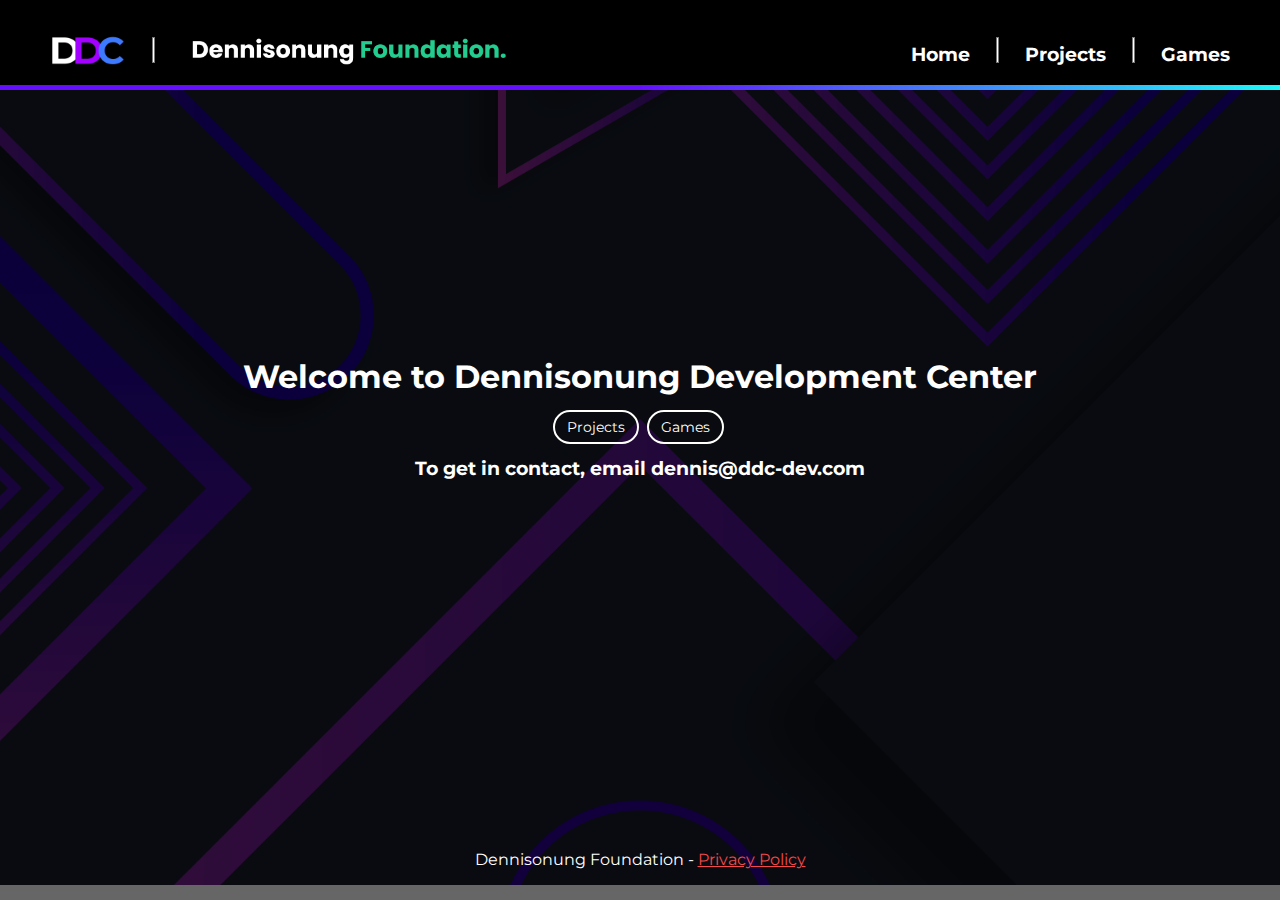
<file: index.html>
<!DOCTYPE html>
<html>

<head>
    <meta name="viewport" content="width=device-width, initial-scale=1.0">
    <title>DDC || Index</title>
    <link rel="stylesheet" href="index.css">
    <link rel="preconnect" href="https://fonts.googleapis.com">
    <link rel="preconnect" href="https://fonts.googleapis.com">
    <link rel="preconnect" href="https://fonts.gstatic.com" crossorigin>
    <link href="https://fonts.googleapis.com/css2?family=Montserrat&display=swap" rel="stylesheet">
</head>

<body>
    <header>
        <nav class="navbar gradient-divider">
            <div>
                <div class="logo">
                    <img src="res/ddclogonew.png" class="logo-display">
                    <div class="vertical-divider desktop-visible"></div>
                    <img src="res/logowide-clear.png" class="logo-display2">
                    <!-- <h3 id="logotext">Dennisonung <a style="color:rgb(100, 16, 255)">Development</a> <a style="color:#1d8ef8">Center</a></h3> -->

                </div>
                <div class="nav-right">
                    <h1><a href="index.html">Home</a></h1>
                    <div class="vertical-divider desktop-visible"></div>
                    <h1><a href="https://info.ddc.gg/projects.html">Projects</a></h1>
                    <div class="vertical-divider desktop-visible"></div>
                    <h1><a href="https://scuffed.dev/Games/">Games</a></h1>
                </div>
                <div class="nav-right-btn">
                    <a class="cta menu">Menu</a>
                </div>
            </div>
        </nav>
    </header>
    <div class="overlay">
        <a class="close">&times;</a>
        <div class="overlay__content">
            <a href="index.html">Home</a>
            <a href="Services.html">Services</a>
            <a href="https://info.ddc.gg/projects.html">Projects</a>
            <a href="https://scuffed.dev/Games/">Games</a>
        </div>
    </div>
    <script src="res/mobile.js"></script>

    <div class="content">
        <h1>Welcome to Dennisonung Development Center</h1>
        <div class="center">
            <div class="row-buttons-index center">
                <a href="https://info.ddc.gg/projects.html" class="btn rwhite btn-front-index">Projects</a>
                <a href="https://scuffed.dev/Games/" class="btn rwhite btn-front-index">Games</a>

            </div>
        </div>
        <h3>To get in contact, email dennis@ddc-dev.com</h3>
    </div>


    <footer>
        <p>Dennisonung Foundation - <a href="/PrivacyPolicy.html">Privacy Policy</a></p>
    </footer>

</body>

</html>
</file>
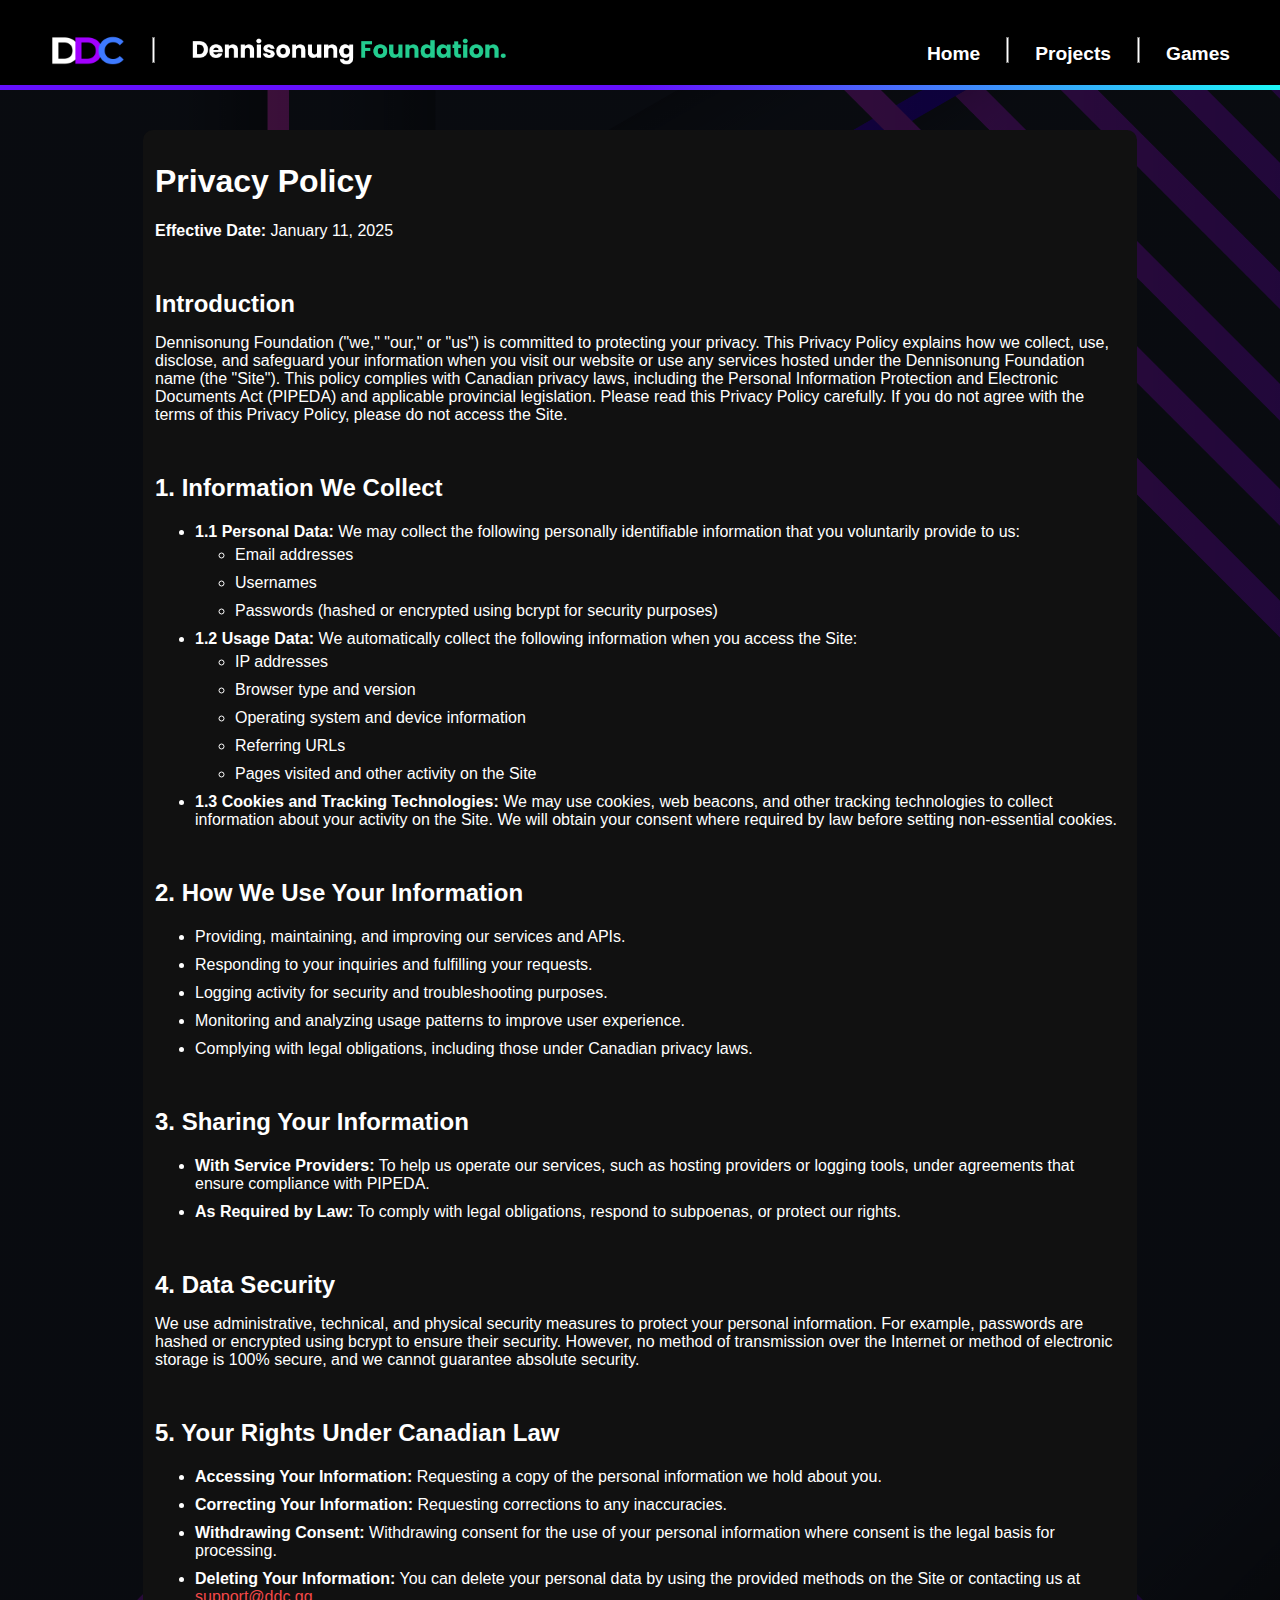
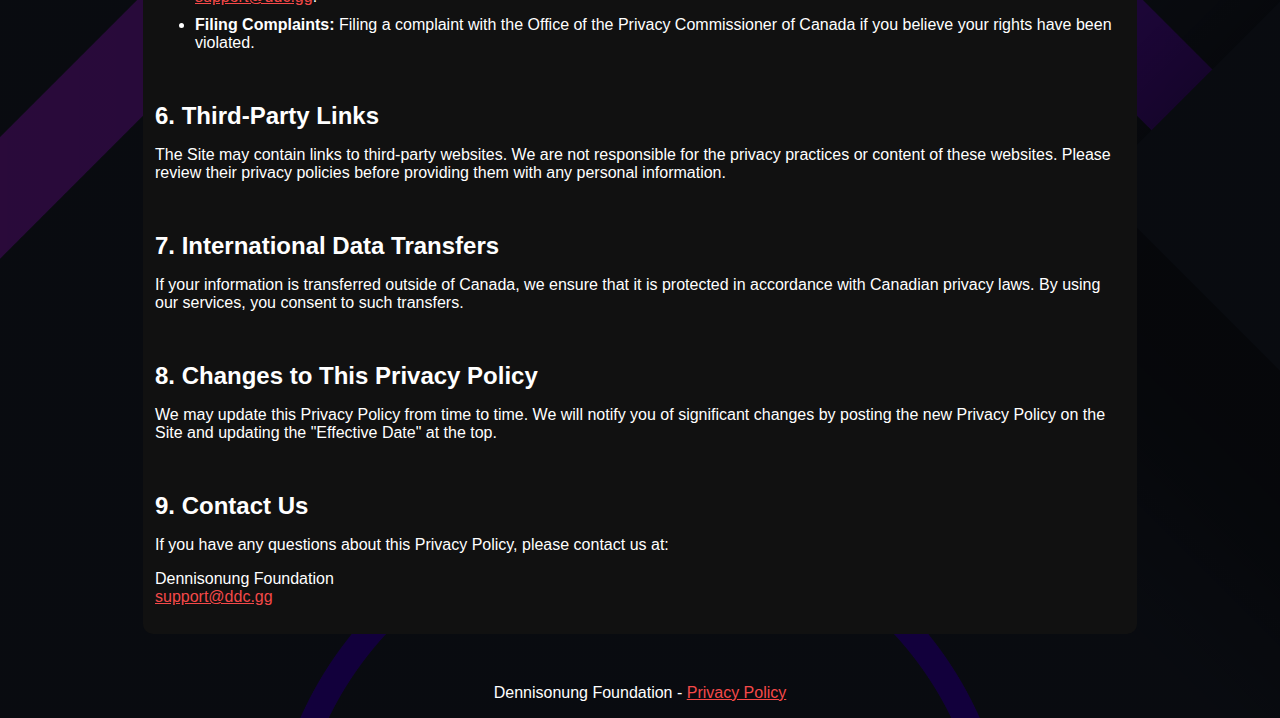
<file: PrivacyPolicy.html>
<!DOCTYPE html>
<html>

<head>
    <meta name="viewport" content="width=device-width, initial-scale=1.0">
    <title>DDC || Privacy Policy</title>
    <link rel="stylesheet" href="index.css">
    <style>
        .contentPrivacyPolicy {
            width: 970px;
            padding: 12px 12px 12px 12px;
            margin: auto;
            margin-top: 130px;
            margin-bottom: 50px;
            text-align: left;
            background-color: #111;
            border-radius: 10px;
        }

        h2 {
            margin-block-start: 50px;
            margin-block-end: 0;
        }
    </style>
</head>

<body>
    <header>
        <nav class="navbar gradient-divider">
            <div>
                <div class="logo">
                    <img src="res/ddclogonew.png" class="logo-display">
                    <div class="vertical-divider desktop-visible"></div>
                    <img src="res/logowide-clear.png" class="logo-display2">
                </div>
                <div class="nav-right">
                    <h1><a href="index.html">Home</a></h1>
                    <div class="vertical-divider desktop-visible"></div>
                    <h1><a href="https://info.ddc.gg/projects.html">Projects</a></h1>
                    <div class="vertical-divider desktop-visible"></div>
                    <h1><a href="https://scuffed.dev/Games/">Games</a></h1>
                </div>
                <div class="nav-right-btn">
                    <a class="cta menu">Menu</a>
                </div>
            </div>
        </nav>
    </header>

    <div class="contentPrivacyPolicy">
        <h1>Privacy Policy</h1>
        <p><strong>Effective Date:</strong> January 11, 2025</p>

        <h2>Introduction</h2>
        <p>Dennisonung Foundation ("we," "our," or "us") is committed to protecting your privacy. This Privacy
            Policy
            explains how we collect, use, disclose, and safeguard your information when you visit our website or use
            any
            services hosted under the Dennisonung Foundation name (the "Site"). This policy complies with Canadian
            privacy laws, including the Personal Information Protection and Electronic Documents Act (PIPEDA) and
            applicable provincial legislation. Please read this Privacy Policy carefully. If you do not agree with
            the
            terms of this Privacy Policy, please do not access the Site.</p>


        <h2>1. Information We Collect</h2>
        <ul>
            <li><strong>1.1 Personal Data:</strong> We may collect the following personally identifiable information
                that you voluntarily provide to us:
                <ul>
                    <li>Email addresses</li>
                    <li>Usernames</li>
                    <li>Passwords (hashed or encrypted using bcrypt for security purposes)</li>
                </ul>
            </li>
            <li><strong>1.2 Usage Data:</strong> We automatically collect the following information when you access
                the
                Site:
                <ul>
                    <li>IP addresses</li>
                    <li>Browser type and version</li>
                    <li>Operating system and device information</li>
                    <li>Referring URLs</li>
                    <li>Pages visited and other activity on the Site</li>
                </ul>
            </li>
            <li><strong>1.3 Cookies and Tracking Technologies:</strong> We may use cookies, web beacons, and other
                tracking technologies to collect information about your activity on the Site. We will obtain your
                consent where required by law before setting non-essential cookies.</li>
        </ul>



        <h2>2. How We Use Your Information</h2>
        <ul>
            <li>Providing, maintaining, and improving our services and APIs.</li>
            <li>Responding to your inquiries and fulfilling your requests.</li>
            <li>Logging activity for security and troubleshooting purposes.</li>
            <li>Monitoring and analyzing usage patterns to improve user experience.</li>
            <li>Complying with legal obligations, including those under Canadian privacy laws.</li>
        </ul>



        <h2>3. Sharing Your Information</h2>
        <ul>
            <li><strong>With Service Providers:</strong> To help us operate our services, such as hosting providers
                or
                logging tools, under agreements that ensure compliance with PIPEDA.</li>
            <li><strong>As Required by Law:</strong> To comply with legal obligations, respond to subpoenas, or
                protect
                our rights.</li>
        </ul>



        <h2>4. Data Security</h2>
        <p>We use administrative, technical, and physical security measures to protect your personal information.
            For
            example, passwords are hashed or encrypted using bcrypt to ensure their security. However, no method of
            transmission over the Internet or method of electronic storage is 100% secure, and we cannot guarantee
            absolute security.</p>




        <h2>5. Your Rights Under Canadian Law</h2>
        <ul>
            <li><strong>Accessing Your Information:</strong> Requesting a copy of the personal information we hold
                about
                you.</li>
            <li><strong>Correcting Your Information:</strong> Requesting corrections to any inaccuracies.</li>
            <li><strong>Withdrawing Consent:</strong> Withdrawing consent for the use of your personal information
                where
                consent is the legal basis for processing.</li>
            <li><strong>Deleting Your Information:</strong> You can delete your personal data by using the provided
                methods on the Site or contacting us at <a href="mailto:support@ddc.gg">support@ddc.gg</a>.</li>
            <li><strong>Filing Complaints:</strong> Filing a complaint with the Office of the Privacy Commissioner
                of
                Canada if you believe your rights have been violated.</li>
        </ul>



        <h2>6. Third-Party Links</h2>
        <p>The Site may contain links to third-party websites. We are not responsible for the privacy practices or
            content of these websites. Please review their privacy policies before providing them with any personal
            information.</p>



        <h2>7. International Data Transfers</h2>
        <p>If your information is transferred outside of Canada, we ensure that it is protected in accordance with
            Canadian privacy laws. By using our services, you consent to such transfers.</p>



        <h2>8. Changes to This Privacy Policy</h2>
        <p>We may update this Privacy Policy from time to time. We will notify you of significant changes by posting
            the
            new Privacy Policy on the Site and updating the "Effective Date" at the top.</p>



        <h2>9. Contact Us</h2>
        <p>If you have any questions about this Privacy Policy, please contact us at:</p>
        <p>Dennisonung Foundation<br /><a href="mailto:support@ddc.gg">support@ddc.gg</a></p>
    </div>

    <footer>
        <p>Dennisonung Foundation - <a href="/PrivacyPolicy.html">Privacy Policy</a></p>
    </footer>
</body>

</html>
</file>
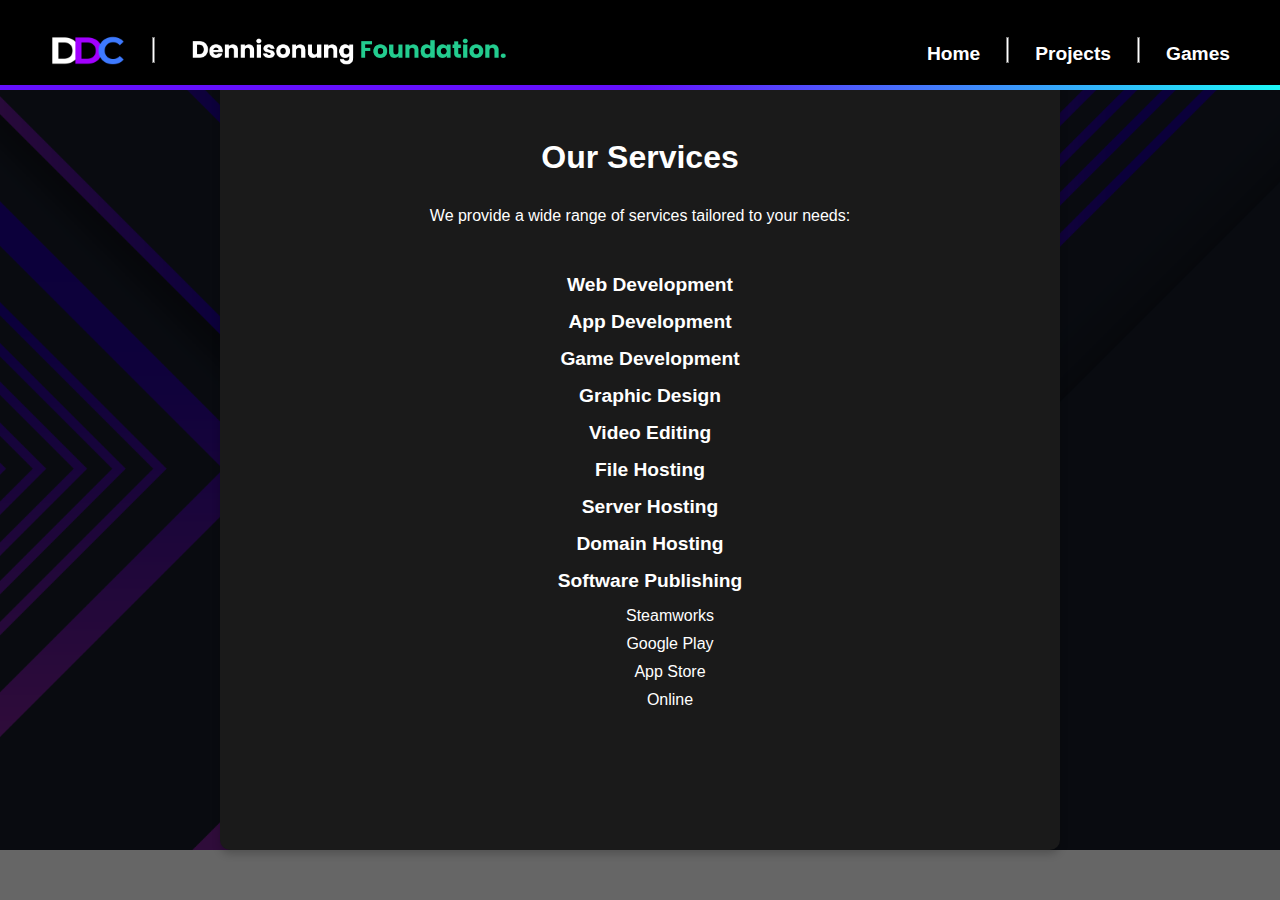
<file: Services.html>
<!DOCTYPE html>
<html>

<head>
    <meta name="viewport" content="width=device-width, initial-scale=1.0">
    <title>DDC || Index</title>
    <link rel="stylesheet" href="index.css">
</head>

<body>
    <header>
        <nav class="navbar gradient-divider">
            <div>
                <div class="logo" href="/index.html">
                    <img src="res/ddclogonew.png" class="logo-display">
                    <div class="vertical-divider desktop-visible"></div>
                    <img src="res/logowide-clear.png" class="logo-display2">
                </div>
                <div class="nav-right">
                    <h1><a href="index.html">Home</a></h1>
                    <div class="vertical-divider desktop-visible"></div>
                    <h1><a href="https://info.ddc.gg/projects.html">Projects</a></h1>
                    <div class="vertical-divider desktop-visible"></div>
                    <h1><a href="https://scuffed.dev/Games/">Games</a></h1>
                </div>
                <div class="nav-right-btn">
                    <a class="cta menu">Menu</a>
                </div>
            </div>
        </nav>
    </header>
    <div class="overlay">
        <a class="close">&times;</a>
        <div class="overlay__content">
            <a href="index.html">Home</a>
            <a href="Services.html">Services</a>
            <a href="https://info.ddc.gg/projects.html">Projects</a>
            <a href="https://scuffed.dev/Games/">Games</a>
        </div>
    </div>
    <script src="res/mobile.js"></script>

    <style>
        .content {
            max-width: 800px;
            margin: 0 auto;
            padding: 20px;
            text-align: center;
            color: #fff;
            background-color: #1a1a1a;
            /* Optional background for contrast */
            border-radius: 10px;
            /* Optional rounded corners */
            box-shadow: 0 4px 8px rgba(0, 0, 0, 0.2);
            /* Subtle shadow */
        }

        .text-center {
            margin-bottom: 15px;
        }

        .services-list {
            list-style-type: none;
            padding: 0;
            font-size: 1.2rem;
        }

        .services-list>li {
            margin: 10px 0;
            font-weight: bold;
        }

        .services-list>ul {
            margin-top: 5px;
            list-style-type: none;
            font-weight: normal;
            font-size: 1rem;
        }
    </style>

    <div class="content">
        <h1 class="text-center">Our Services</h1>
        <p class="text-center">We provide a wide range of services tailored to your needs:</p>
        <ul class="services-list">
            <li>Web Development</li>
            <li>App Development</li>
            <li>Game Development</li>
            <li>Graphic Design</li>
            <li>Video Editing</li>
            <li>File Hosting</li>
            <li>Server Hosting</li>
            <li>Domain Hosting</li>
            <li>Software Publishing</li>
            <ul>
                <li>Steamworks</li>
                <li>Google Play</li>
                <li>App Store</li>
                <li>Online</li>
            </ul>
        </ul>
    </div>


</body>

</html>
</file>
<file: index.css>
html{
    scroll-behavior: smooth;
}
body {
    margin: 0 0;
    padding: 0;
    color: #fff;
    text-align: center;

    margin-bottom: 0px;
    background: linear-gradient(rgba(0,0,0,0.6), rgba(0,0,0,0.6)), url('res/bg.png') no-repeat center;
    background-size:cover;
    font-family: 'Montserrat', sans-serif;
}

.navbar {
    text-align: left;
    position: fixed;
    top: 0;
    right: 0;
    left: 0;
    z-index: 1030;
    padding: 10px;
    height: 70px;
}

.gradient-divider {
    /* background: linear-gradient(to right, #fff 0%, rgb(100, 16, 255) 50%, #1df8f8 100%) left bottom black no-repeat; */
    background: linear-gradient(to right, rgb(100, 16, 255) 50%, #1df8f8 100%) left bottom black no-repeat;
    background-size: 100% 5px;
    background-position-x: 0px;
}

.content {
    max-width: 1500px;
    padding-top: 70px;
    padding: 12px;
    margin: auto;
    display: flex;
    align-items: center;
    height: 90vh;
    flex-direction: column;
    align-items: center;
    justify-content: center;
}

.content > li {
    padding-top:1rem;
}

.centercontentdiv {
    display: flex;
    justify-content: center;
    align-items: center;

}

.center {
    display: block;
    margin-left: auto;
    margin-right: auto;
    width: 50%;
}

::selection {
    color: #fff;
    background: #f54949;
}

a:link {
    color: #f54949;
}
a:active {
    color: #fff;
}
a:visited {
    color: #6f00ff;
}
a:hover {
    color: #0099ff;
}

.navbar>div {
    display: flex;
    align-items: center;
    justify-content: space-between;
    margin: 0 auto;
    max-width:1200px;
}

.navbar>div>div {
    display: flex;
    align-items: center;
}

.navbar .nav-right {
    height: 50px;
}
.navbar .nav-right a {
    color: #fff;
    text-decoration: none;
    font-size: 1.2rem;
    padding: 0 10px;
    transition: all 0.3s ease;
}

.navbar .desktop-visible {
    display: none;
}
.logo {
    cursor: pointer;
}
.logo-display {
    width: 96px;
    cursor: pointer;
}
.logo-display2 {
    width: 356px;
    cursor: pointer;
    display:none;
}


@media (min-width: 610px) {
    .navbar .desktop-visible {
        display: inherit;
    }
    .logo-display2 {
        display: inherit;
    }
}

.navbar .vertical-divider {
    border: 1px solid #777;
    background-color: #fff;
    margin: 0 1rem;
    height: 1.5rem;
}


.vertical-divider {
    border: 1px solid #999;
    width: 1px;
    height: 1rem;
    margin: 0 10px;
}

.nav-right-btn {
    display:none !important;
}
.cta {
    display: none;
}
.menu {
    display: none;
}
@media only screen and (max-width: 1010px)
{
    .navbar .nav-right {
        display:none;
    }
    .navbar .nav-right-btn {
        display:inherit !important;
    }
    .menu {
        display: inherit;
    }
    .cta {
        padding: 9px 25px;
        background-color: #333;
        border: none;
        border-radius: 50px;
        cursor: pointer;
        transition: background-color .3s ease 0s;
    }
    .cta:hover {
        background-color: #999999;
    }
    
}

.overlay {
    height: 100%;
    width: 0;
    position: fixed;
    z-index: 6969;
    left: 0;
    top: 0;
    background-color: #000000;
    overflow-x: hidden;
    transition: width 0.5s ease 0s;
}

.overlay--active {
    width: 100%;
}

.overlay__content {
    display: flex;
    height: 100%;
    flex-direction: column;
    align-items: center;
    justify-content: center;
}

.overlay a {
    padding: 15px;
    font-size: 36px;
    display: block;
    transition: color 0.3s ease 0s;
    text-decoration: none;
    color:#fff;
}

.overlay a:hover,
.overlay a:focus {
    color: #4d4d4d;
}

.overlay .close {
    position: absolute;
    top: 20px;
    right: 45px;
    font-size: 60px;
    color: #edf0f1;
}

@media screen and (max-height: 450px) {
    .overlay a {
        font-size: 20px;
    }
    .overlay .close {
        font-size: 40px;
        top: 15px;
        right: 35px;
    }
}
.btn-front-index {
    width: 25%;
}
.btn {
    font-weight: 400;
    text-align: center;
    vertical-align: middle;
    -webkit-user-select: none;
    -moz-user-select: none;
    -ms-user-select: none;
    user-select: none;
    background-color: transparent;
    border: 1px solid transparent;
    padding: 0.375rem 0.75rem;
    font-size: 1rem;
    line-height: 1.5;
    border-radius: 0.25rem;
    transition: color .15s ease-in-out, background-color .15s ease-in-out, border-color .15s ease-in-out, box-shadow .15s ease-in-out;
}
.btn {
    margin-right: 4px;
    margin-bottom: 4px;
    font-size: 14px;
    font-weight: 400;
    -webkit-border-radius: 30px;
    -moz-border-radius: 30px;
    -ms-border-radius: 30px;
    border-radius: 30px;
    -webkit-transition: .5s;
    -o-transition: .5s;
    transition: .5s;
    text-decoration: none;
}
.rwhite {
    border: 2px solid #fffffc;
    color: #fffffc!important;
}

ul {
    list-style-type: disc;
    margin-left: 20px;
    padding-left: 20px;
}

ul ul {
    list-style-type: circle;
    margin-left: 20px;
    padding-left: 20px;
}

li {
    margin-bottom: 5px;
    padding-top: 5px;
}
</file>
